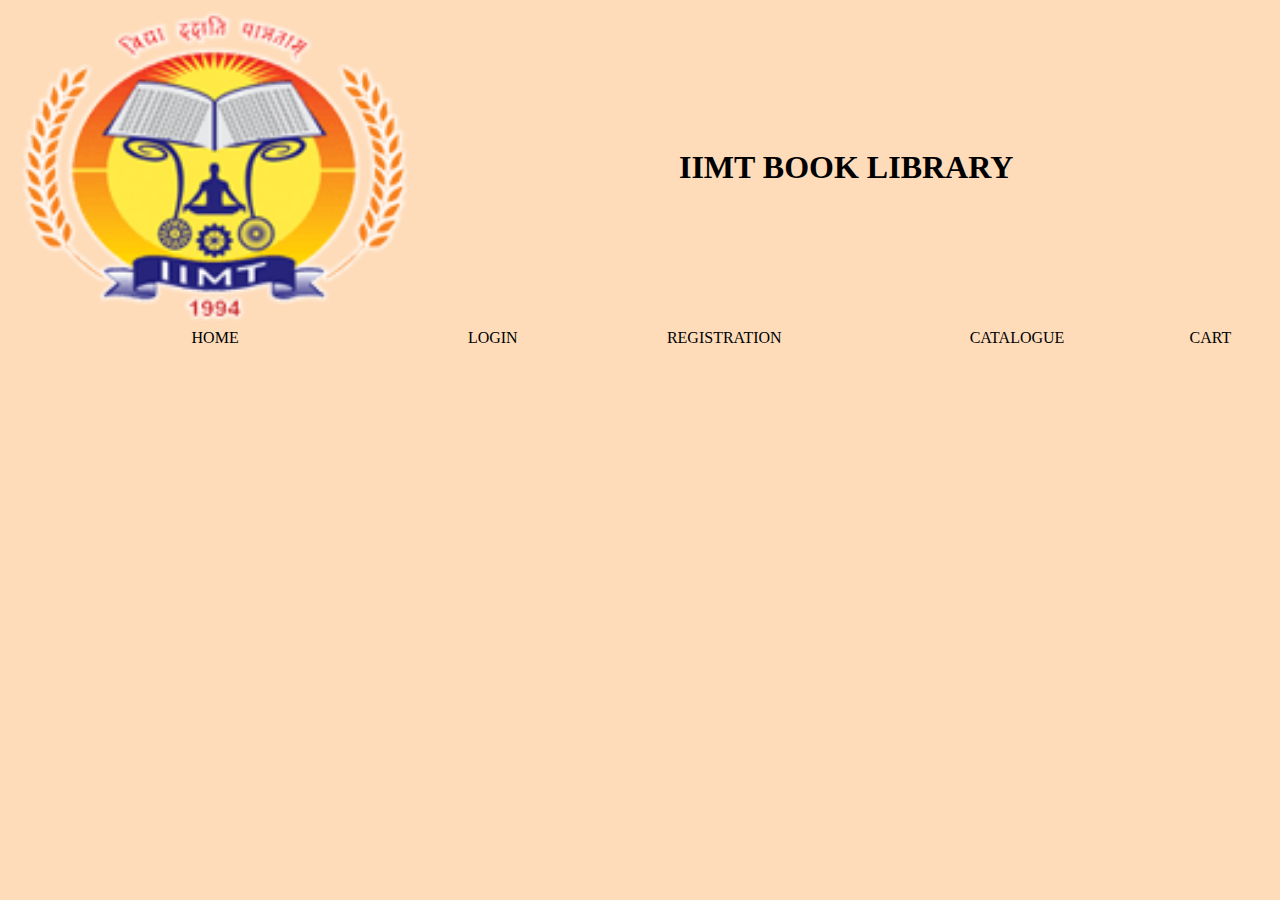
<file: index.html>
<!DOCTYPE html>
<html lang="en">
<head>
    <meta charset="UTF-8">
    <meta name="viewport" content="width=device-width, initial-scale=1.0">
    <title>IIMT Book Library</title>
    <style>
        a:link {
            text-decoration: none;
            color: black;
        }
        a:visited {
            text-decoration: none;
            color: red;
        }
        a:hover {
            text-decoration: underline;
            color: green;
        }
        a:active {
            text-decoration: none;
            color: blue;
        }
        body {
            background-color: #fedcba;
        }
        table {
            height: 100%;
            width: 100%;
            border: 0;
            text-align: center;
        }
        h1 {
            margin: 0;
        }
    </style>
</head>
<body>
    <table>
        <tr>
            <td><img src="logo.png" width="95%" alt="site logo"></td>
            <td colspan="4"><h1>IIMT BOOK LIBRARY</h1></td>
        </tr>
        <tr>
            <td><a href="index.html" target="right">HOME</a></td>
            <td><a href="login.html" target="right">LOGIN</a></td>
            <td><a href="registration.html" target="right">REGISTRATION</a></td>
            <td><a href="catalogue.html" target="right">CATALOGUE</a></td>
            <td><a href="cart.html" target="right">CART</a></td>
        </tr>
    </table>
</body>
</html>
</file>
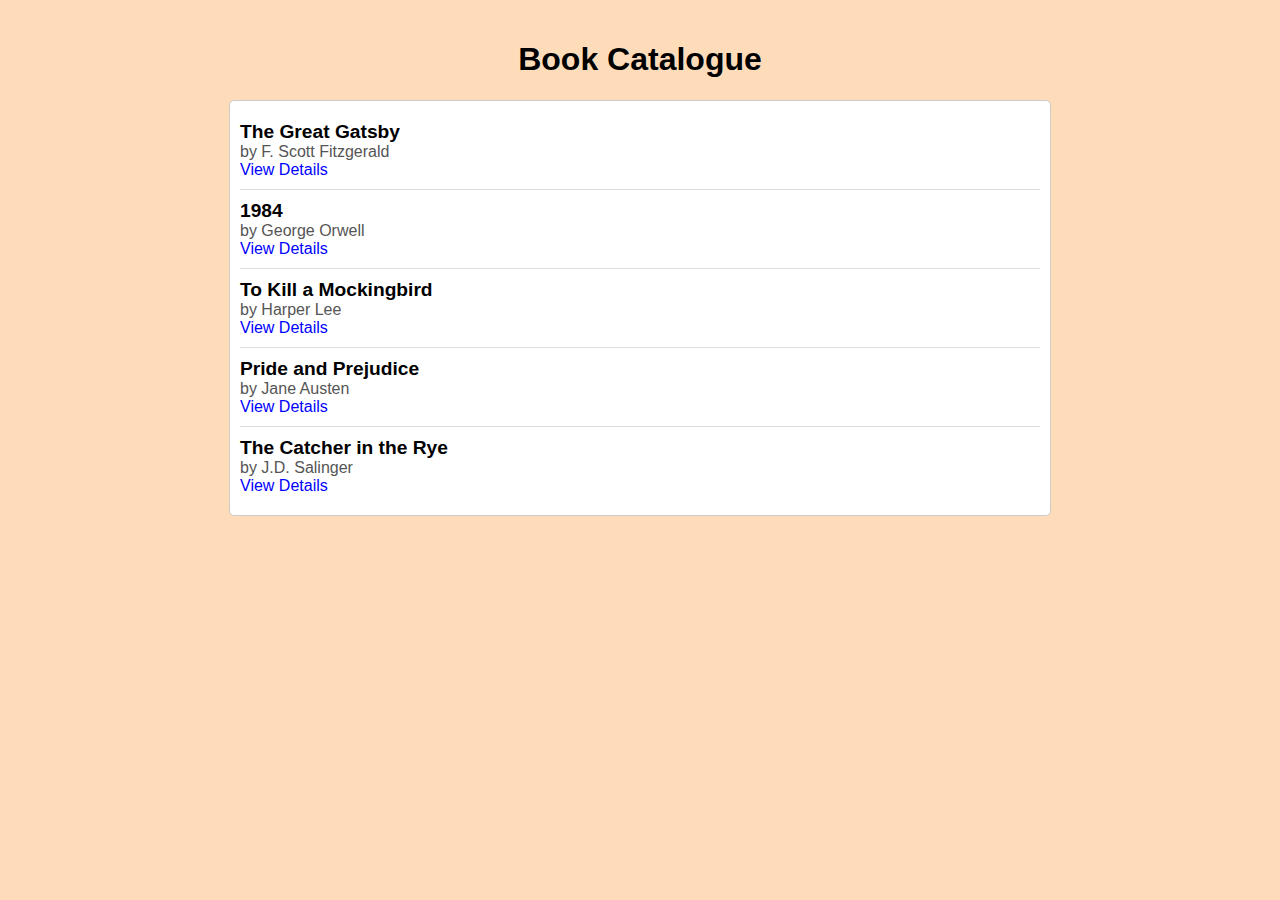
<file: catalogue.html>
<!DOCTYPE html>
<html lang="en">
<head>
    <meta charset="UTF-8">
    <meta name="viewport" content="width=device-width, initial-scale=1.0">
    <title>Catalogue - IIMT Book Library</title>
    <style>
        body {
            background-color: #fedcba;
            font-family: Arial, sans-serif;
            margin: 0;
            padding: 20px;
        }
        h1 {
            text-align: center;
        }
        .book-list {
            max-width: 800px;
            margin: auto;
            padding: 10px;
            border: 1px solid #ccc;
            border-radius: 5px;
            background-color: white;
        }
        .book-item {
            border-bottom: 1px solid #ddd;
            padding: 10px 0;
        }
        .book-item:last-child {
            border-bottom: none;
        }
        .book-title {
            font-weight: bold;
            font-size: 1.2em;
        }
        .book-author {
            color: #555;
        }
        a {
            color: blue;
            text-decoration: none;
        }
        a:hover {
            text-decoration: underline;
        }
    </style>
</head>
<body>
    <h1>Book Catalogue</h1>
    <div class="book-list">
        <div class="book-item">
            <span class="book-title">The Great Gatsby</span><br>
            <span class="book-author">by F. Scott Fitzgerald</span><br>
            <a href="book1-details.html">View Details</a>
        </div>
        <div class="book-item">
            <span class="book-title">1984</span><br>
            <span class="book-author">by George Orwell</span><br>
            <a href="book2-details.html">View Details</a>
        </div>
        <div class="book-item">
            <span class="book-title">To Kill a Mockingbird</span><br>
            <span class="book-author">by Harper Lee</span><br>
            <a href="book3-details.html">View Details</a>
        </div>
        <div class="book-item">
            <span class="book-title">Pride and Prejudice</span><br>
            <span class="book-author">by Jane Austen</span><br>
            <a href="book4-details.html">View Details</a>
        </div>
        <div class="book-item">
            <span class="book-title">The Catcher in the Rye</span><br>
            <span class="book-author">by J.D. Salinger</span><br>
            <a href="book5-details.html">View Details</a>
        </div>
    </div>
</body>
</html>
</file>
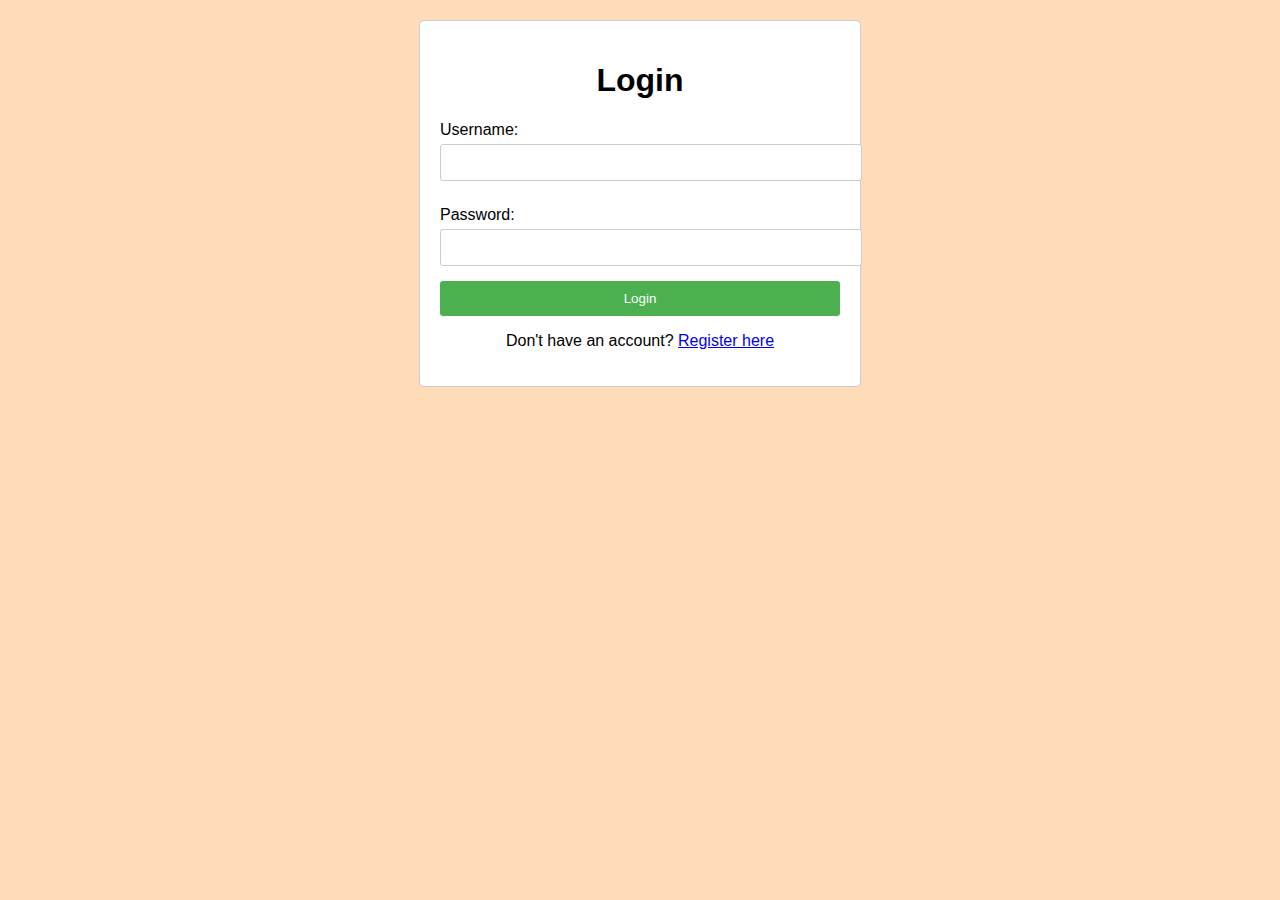
<file: login.html>
<!DOCTYPE html>
<html lang="en">
<head>
    <meta charset="UTF-8">
    <meta name="viewport" content="width=device-width, initial-scale=1.0">
    <title>Login - IIMT Book Library</title>
    <style>
        body {
            background-color: #fedcba;
            font-family: Arial, sans-serif;
            margin: 0;
            padding: 20px;
        }
        .login-container {
            max-width: 400px;
            margin: auto;
            padding: 20px;
            border: 1px solid #ccc;
            border-radius: 5px;
            background-color: white;
        }
        h1 {
            text-align: center;
        }
        label {
            display: block;
            margin: 10px 0 5px;
        }
        input[type="text"],
        input[type="password"] {
            width: 100%;
            padding: 10px;
            margin-bottom: 15px;
            border: 1px solid #ccc;
            border-radius: 3px;
        }
        input[type="submit"] {
            width: 100%;
            padding: 10px;
            background-color: #4CAF50;
            color: white;
            border: none;
            border-radius: 3px;
            cursor: pointer;
        }
        input[type="submit"]:hover {
            background-color: #45a049;
        }
        .message {
            text-align: center;
            margin-top: 10px;
        }
    </style>
</head>
<body>
    <div class="login-container">
        <h1>Login</h1>
        <form action="dashboard.html" method="post">
            <label for="username">Username:</label>
            <input type="text" id="username" name="username" required>

            <label for="password">Password:</label>
            <input type="password" id="password" name="password" required>

            <input type="submit" value="Login">
        </form>
        <div class="message">
            <p>Don't have an account? <a href="registration.html">Register here</a></p>
        </div>
    </div>
</body>
</html>
</file>
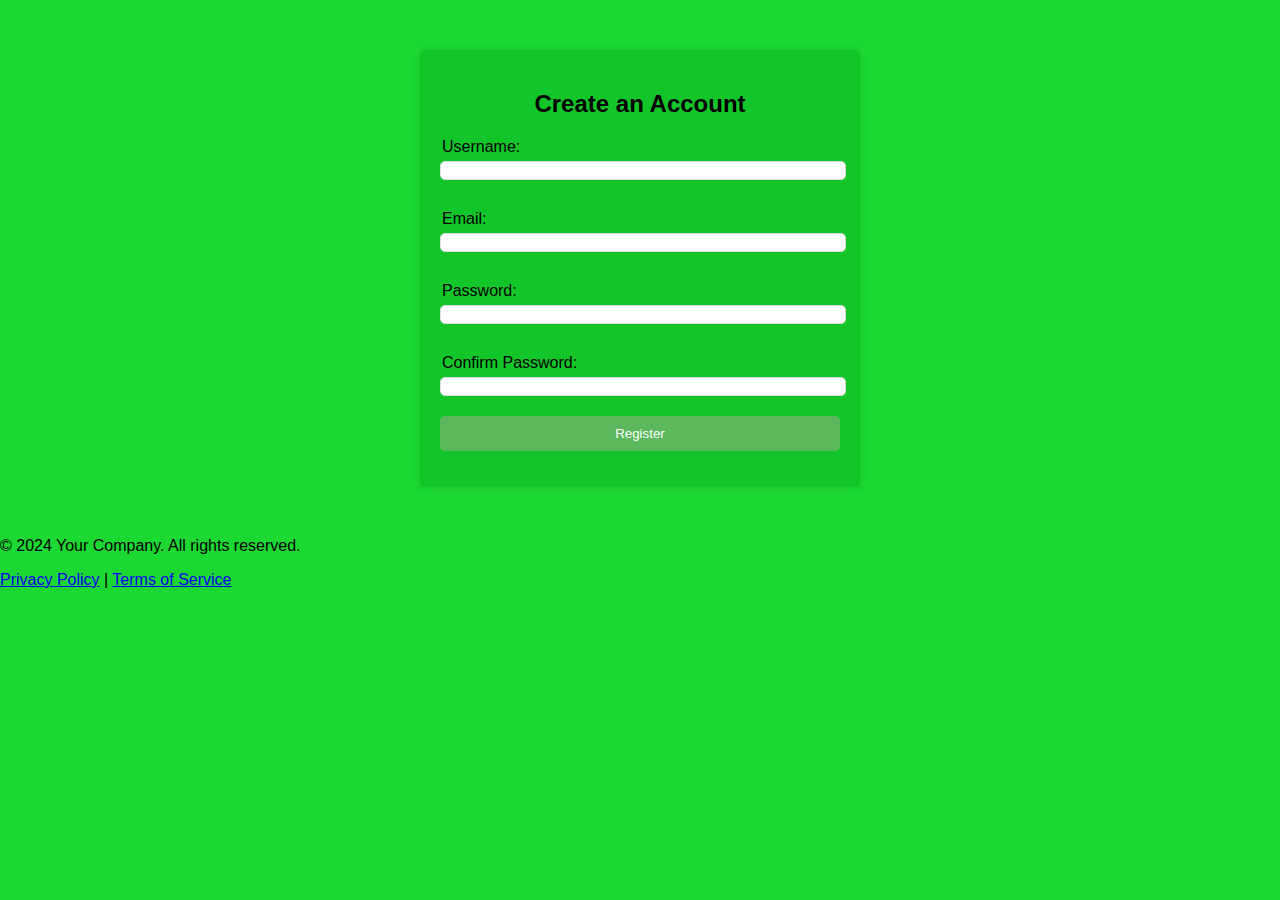
<file: registration.html>
<!DOCTYPE html>
<html lang="en">
<head>
    <meta charset="UTF-8">
    <meta name="viewport" content="width=device-width, initial-scale=1.0">
    <title>Registration Page</title>
    <style>
        body {
    font-family: Arial, sans-serif;
    background-color: #1cd832;
    margin: 0;
    padding: 0;
}

.container {
    width: 400px;
    margin: 50px auto;
    padding: 20px;
    background: rgb(18, 198, 42);
    border-radius: 5px;
    box-shadow: 0 0 10px rgba(0, 0, 0, 0.1);
}

h2 {
    text-align: center;
}

label {
    display: block;
    margin: 10px 2px 5px;
}

input {
    width: 100%;
    padding: px;
    margin-bottom: 20px;
    border: 1px solid #ddd;
    border-radius: 5px;
}

button {
    width: 100%;
    padding: 10px;
    background-color: #5cb85c;
    border: none;
    color: white;
    border-radius: 5px;
    cursor: pointer;
}

button:hover {
    background-color: #dc550c;
}

.message {
    text-align: center;
    color: red;
}

    </style>
    
</head>
<body>
    <div class="container">
        <h2>Create an Account</h2>
        <form id="registrationForm">
            <label for="username">Username:</label>
            <input type="text" id="username" name="username" required>

            <label for="email">Email:</label>
            <input type="email" id="email" name="email" required>

            <label for="password">Password:</label>
            <input type="password" id="password" name="password" required>

            <label for="confirmPassword">Confirm Password:</label>
            <input type="password" id="confirmPassword" name="confirmPassword" required>

            <button type="submit">Register</button>
            <p id="message" class="message"></p>
        </form>
    </div>
   
    <footer>
        <p>&copy; 2024 Your Company. All rights reserved.</p>
        <p><a href="tac.html">Privacy Policy</a> | <a href="tac.html">Terms of Service</a></p>
    </footer>

    <script>

document.getElementById('registrationForm').addEventListener('submit', function(event) {
    event.preventDefault(); // Prevent the default form submission

    const password = document.getElementById('password').value;
    const confirmPassword = document.getElementById('confirmPassword').value;
    const message = document.getElementById('message');

    if (password !== confirmPassword) {
        message.textContent = 'Passwords do not match!';
    } else {
        message.textContent = 'Registration successful!';
        // Here, you can also send the data to your server
    }
});

console.log("hello gi")

    </script>
    
</body>
</html>
</file>
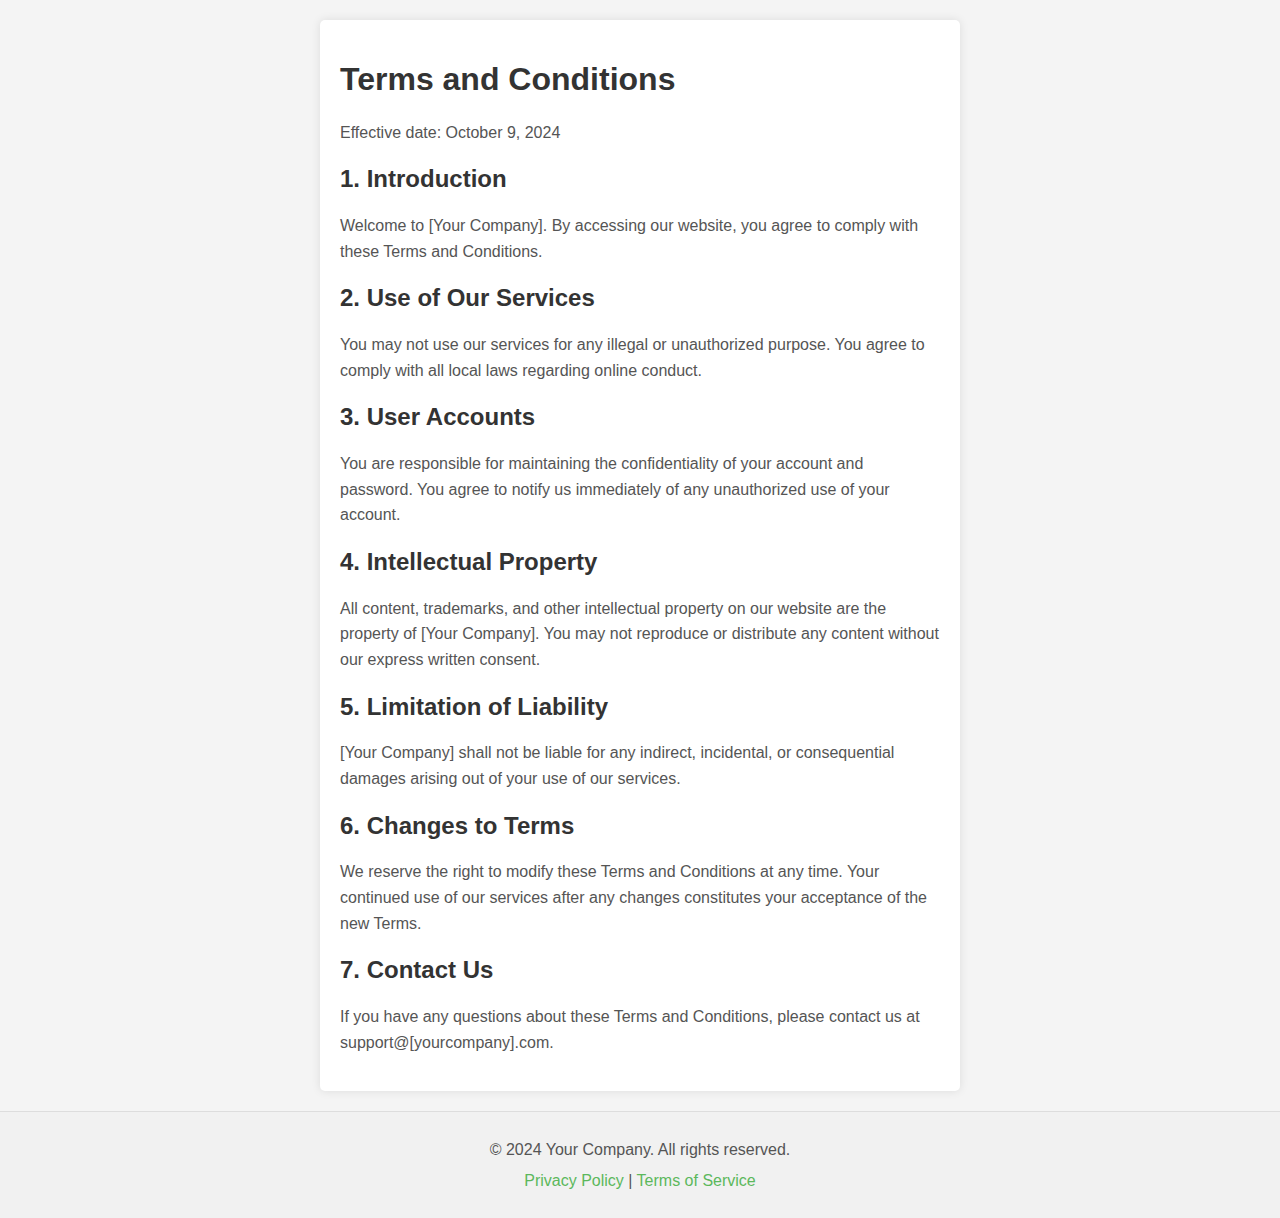
<file: tac.html>
<!DOCTYPE html>
<html lang="en">
<head>
    <meta charset="UTF-8">
    <meta name="viewport" content="width=device-width, initial-scale=1.0">
    <title>Terms and Conditions</title>
    <style>
        body {
    font-family: Arial, sans-serif;
    background-color: #f4f4f4;
    margin: 0;
    padding: 0;
}

.container {
    width: 600px;
    margin: 20px auto;
    padding: 20px;
    background: white;
    border-radius: 5px;
    box-shadow: 0 0 10px rgba(0, 0, 0, 0.1);
}

h1, h2 {
    color: #333;
}

p {
    line-height: 1.6;
    color: #555;
}

footer {
    text-align: center;
    padding: 20px;
    background-color: #f1f1f1;
    margin-top: 20px;
    border-top: 1px solid #ddd;
}

footer p {
    margin: 5px 0;
}

footer a {
    color: #5cb85c;
    text-decoration: none;
}

footer a:hover {
    text-decoration: underline;
}

    </style>
</head>
<body>
    <div class="container">
        <h1>Terms and Conditions</h1>
        <p>Effective date: October 9, 2024</p>

        <h2>1. Introduction</h2>
        <p>Welcome to [Your Company]. By accessing our website, you agree to comply with these Terms and Conditions.</p>

        <h2>2. Use of Our Services</h2>
        <p>You may not use our services for any illegal or unauthorized purpose. You agree to comply with all local laws regarding online conduct.</p>

        <h2>3. User Accounts</h2>
        <p>You are responsible for maintaining the confidentiality of your account and password. You agree to notify us immediately of any unauthorized use of your account.</p>

        <h2>4. Intellectual Property</h2>
        <p>All content, trademarks, and other intellectual property on our website are the property of [Your Company]. You may not reproduce or distribute any content without our express written consent.</p>

        <h2>5. Limitation of Liability</h2>
        <p>[Your Company] shall not be liable for any indirect, incidental, or consequential damages arising out of your use of our services.</p>

        <h2>6. Changes to Terms</h2>
        <p>We reserve the right to modify these Terms and Conditions at any time. Your continued use of our services after any changes constitutes your acceptance of the new Terms.</p>

        <h2>7. Contact Us</h2>
        <p>If you have any questions about these Terms and Conditions, please contact us at support@[yourcompany].com.</p>
    </div>
    <footer>
        <p>&copy; 2024 Your Company. All rights reserved.</p>
        <p><a href="#">Privacy Policy</a> | <a href="#">Terms of Service</a></p>
    </footer>
</body>
</html>
</file>
